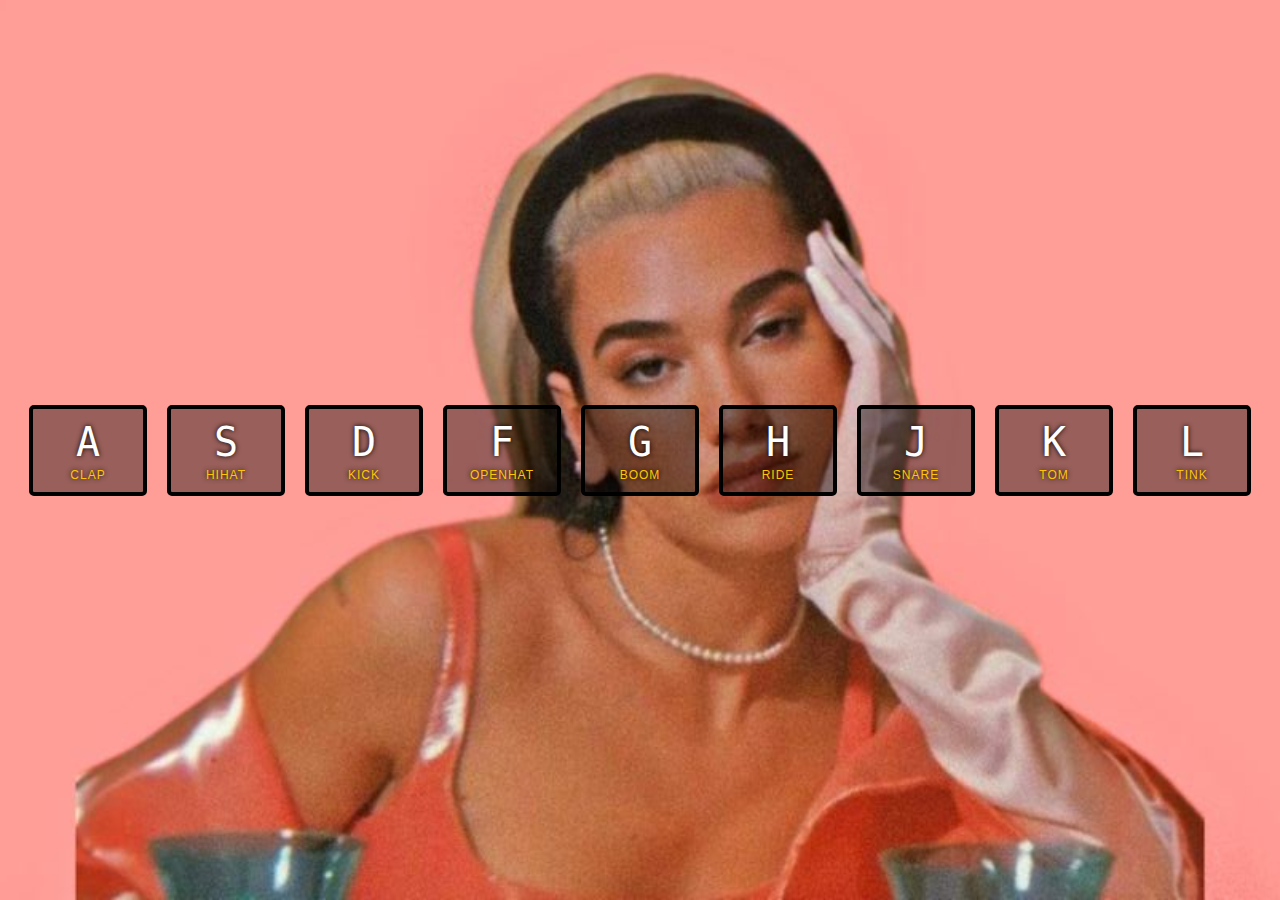
<file: 1/index.html>
<!DOCTYPE html>
<html lang="en">
<head>
  <meta charset="UTF-8">
  <title>JS Drum Kit</title>
  <link rel="stylesheet" href="styles.css">
</head>
<body>

<div class="keys">
    <div data-key="65" class="key">
      <kbd>A</kbd>
      <span class="sound">clap</span>
    </div>
    <div data-key="83" class="key">
      <kbd>S</kbd>
      <span class="sound">hihat</span>
    </div>
    <div data-key="68" class="key">
      <kbd>D</kbd>
      <span class="sound">kick</span>
    </div>
    <div data-key="70" class="key">
      <kbd>F</kbd>
      <span class="sound">openhat</span>
    </div>
    <div data-key="71" class="key">
      <kbd>G</kbd>
      <span class="sound">boom</span>
    </div>
    <div data-key="72" class="key">
      <kbd>H</kbd>
      <span class="sound">ride</span>
    </div>
    <div data-key="74" class="key">
      <kbd>J</kbd>
      <span class="sound">snare</span>
    </div>
    <div data-key="75" class="key">
      <kbd>K</kbd>
      <span class="sound">tom</span>
    </div>
    <div data-key="76" class="key">
      <kbd>L</kbd>
      <span class="sound">tink</span>
    </div>
  </div>
  <!--
    The data-* attribute is used to store custom data private to the page or application.
    The data-* attribute gives us the ability to embed custom data attributes on all HTML elements.
    The stored (custom) data can then be used in the page's JavaScript to create a more engaging user experience (without any Ajax calls or server-side database queries).
  -->


  <audio data-key="65" src="sounds/clap.wav"></audio>
  <audio data-key="83" src="sounds/hihat.wav"></audio>
  <audio data-key="68" src="sounds/kick.wav"></audio>
  <audio data-key="70" src="sounds/openhat.wav"></audio>
  <audio data-key="71" src="sounds/boom.wav"></audio>
  <audio data-key="72" src="sounds/ride.wav"></audio>
  <audio data-key="74" src="sounds/snare.wav"></audio>
  <audio data-key="75" src="sounds/tom.wav"></audio>
  <audio data-key="76" src="sounds/kick.wav"></audio>

<script>
/*Function used to play the sound when onClick event happen*/
function playSound(e) {
    /*	Returns the Unicode character code of the key that triggered the onkeypress event, 
    or the Unicode key code of the key that triggered the onkeydown or onkeyup event*/
    const audio = document.querySelector(`audio[data-key="${e.which}"]`);
    const key = document.querySelector(`.key[data-key="${e.which}"]`);
    if (!audio) return;
    audio.currenTime = 0;
    audio.play();
    key.classList.add('playing');
};

function removeTransition(e) {
    if (e.propertyName !== 'transform') return;
    this.classList.remove('playing');
};

const keys = document.querySelectorAll('.key');
/*The 'transitionend' event occurs when a CSS transition has completed. 
Then 'removeTransition' will remove everything the css changed*/
keys.forEach(key => key.addEventListener('transitionend', removeTransition));

window.addEventListener('keydown', playSound);


</script>

</body>
</html>
</file>
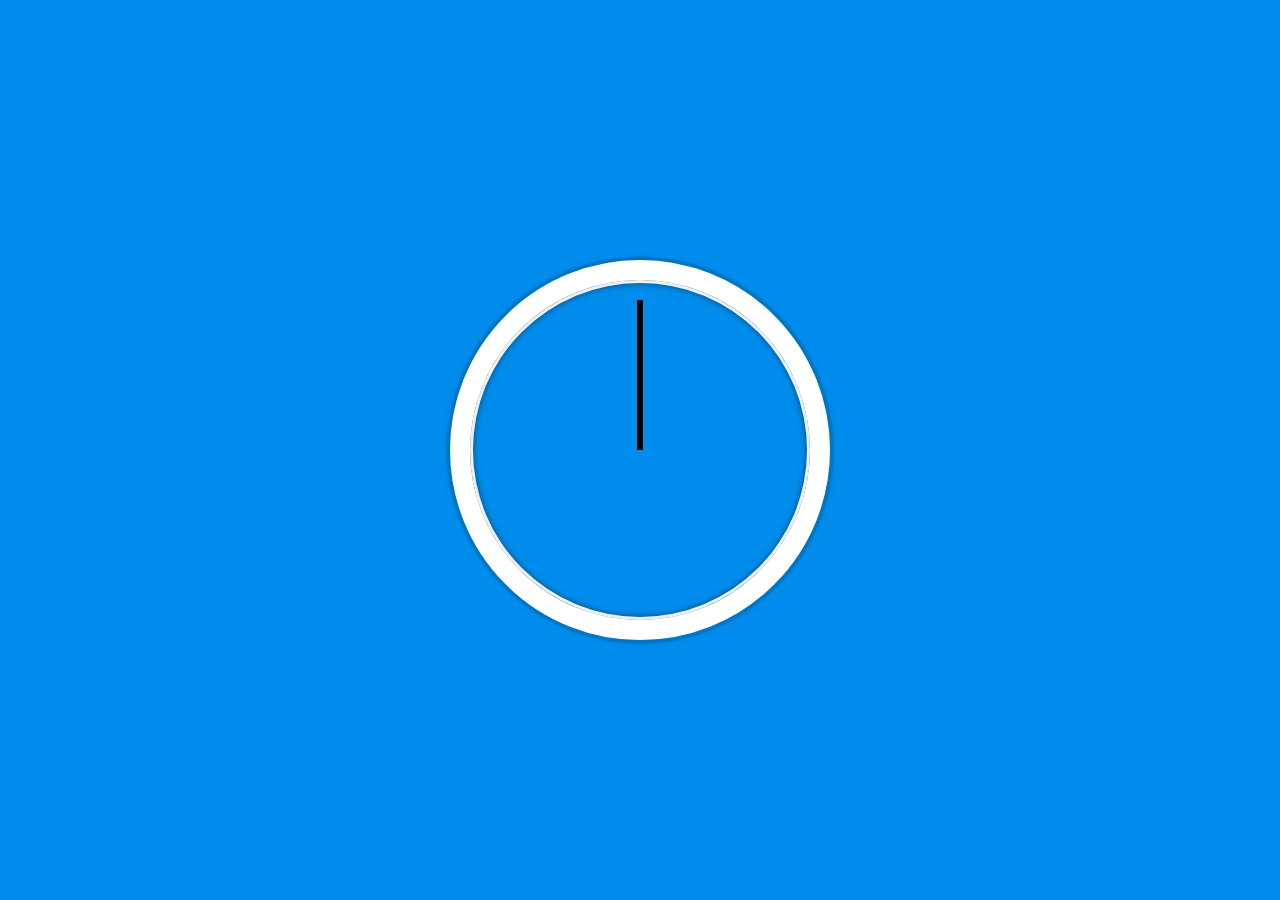
<file: 2/index.html>
<!DOCTYPE html>
<html lang="en">
<head>
  <meta charset="UTF-8">
  <title>JS + CSS Clock</title>
</head>
<body>


    <div class="clock">
      <div class="clock-face">
        <div class="hand hour-hand"></div>
        <div class="hand min-hand"></div>
        <div class="hand second-hand"></div>
      </div>
    </div>


  <style>
    html {
      background: #018DED url(https://unsplash.it/1500/1000?image=881&blur=5);
      background-size: cover;
      font-family: 'helvetica neue';
      text-align: center;
      font-size: 10px;
    }

    body {
      margin: 0;
      font-size: 2rem;
      display: flex;
      flex: 1;
      min-height: 100vh;
      align-items: center;
    }

    .clock {
      width: 30rem;
      height: 30rem;
      border: 20px solid white;
      border-radius: 50%;
      margin: 50px auto;
      position: relative;
      padding: 2rem;
      box-shadow:
        0 0 0 4px rgba(0,0,0,0.1),
        inset 0 0 0 3px #EFEFEF,
        inset 0 0 10px black,
        0 0 10px rgba(0,0,0,0.2);
    }

    .clock-face {
      position: relative;
      width: 100%;
      height: 100%;
      transform: translateY(-3px); /* account for the height of the clock hands */
    }

    .hand {
      width: 50%;
      height: 6px;
      background: black;
      position: absolute;
      top: 50%;
      transform-origin: 100%;
      transform: rotate(90deg);
      transition-timing-function: cubic-bezier(0.1, 2.7, 0.58, 1);
    }

  </style>
    
  <script>
    const secondHand = document.querySelector('.second-hand');
    const minHand = document.querySelector('.min-hand');
    const hourHand = document.querySelector('.hour-hand');
    function setDate() {
        const now = new Date();
        /*Getting the seconds and adding some transformation to make it look like a clock*/
        const seconds = now.getSeconds();
        const secondsDegrees = ((seconds / 60) * 360) + 90;
        secondHand.style.transform = `rotate(${secondsDegrees}deg)`;
        /*Getting the minutes and adding some transformation to make it look like a clock*/
        const minutes = now.getMinutes();
        const minutesDegrees = ((minutes / 60) * 360) + 90;
        minHand.style.transform = `rotate(${minutesDegrees}deg)`;
        /*Getting the hour and adding some transformation to make it look like a clock*/
        const hours = now.getHours();
        const hoursDegrees = ((hours / 60) * 360) + 90;
        hourHand.style.transform = `rotate(${hoursDegrees}deg)`;
    }

    setInterval(setDate, 1000);
  </script>
</body>
</html>
</file>
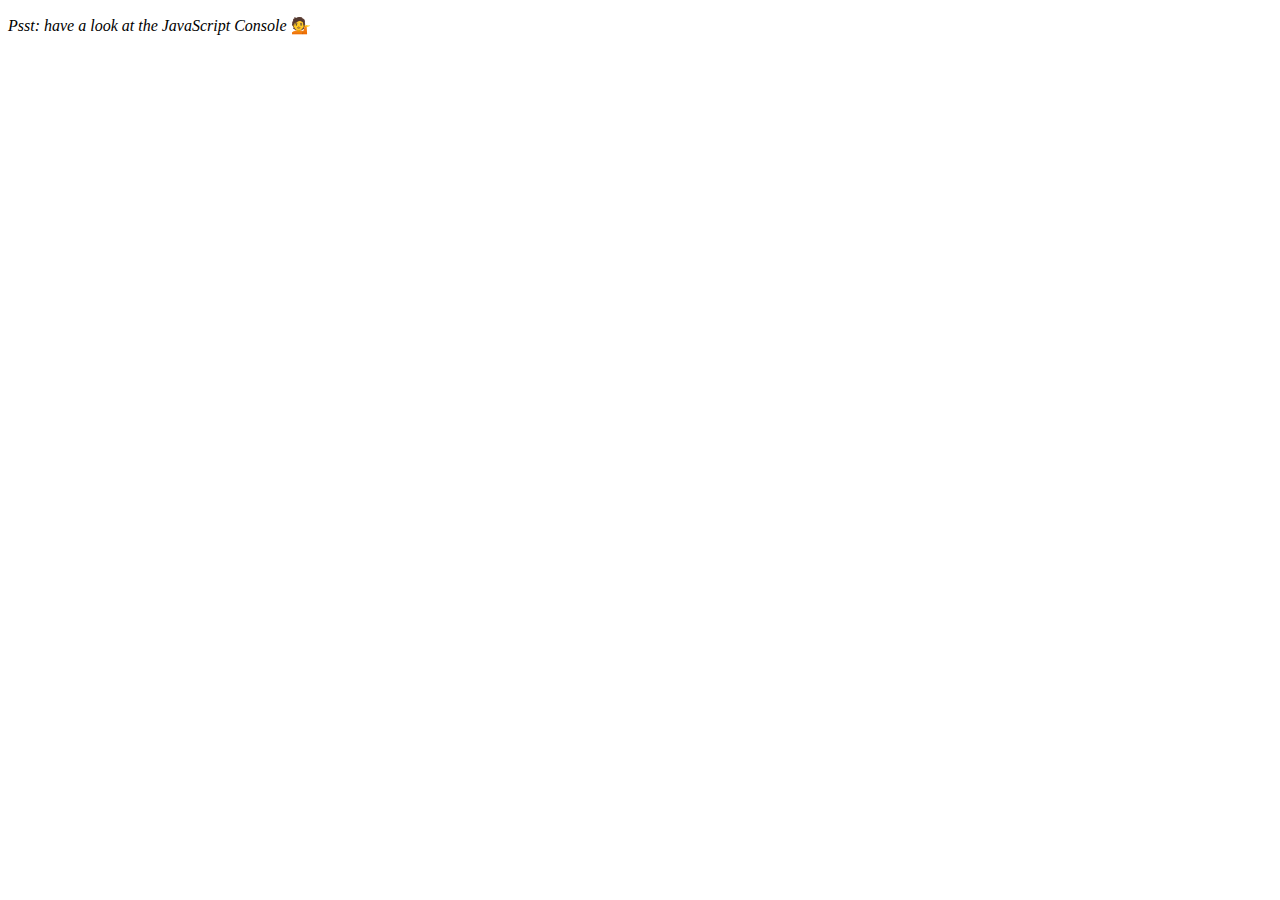
<file: 4/index.html>
<!DOCTYPE html>
<html lang="en">
<head>
  <meta charset="UTF-8">
  <title>Array Cardio 💪</title>
</head>
<body>
  <p><em>Psst: have a look at the JavaScript Console</em> 💁</p>
  <script>
    // Get your shorts on - this is an array workout!
    // ## Array Cardio Day 1

    // Some data we can work with

    const inventors = [
      { first: 'Albert', last: 'Einstein', year: 1879, passed: 1955 },
      { first: 'Isaac', last: 'Newton', year: 1643, passed: 1727 },
      { first: 'Galileo', last: 'Galilei', year: 1564, passed: 1642 },
      { first: 'Marie', last: 'Curie', year: 1867, passed: 1934 },
      { first: 'Johannes', last: 'Kepler', year: 1571, passed: 1630 },
      { first: 'Nicolaus', last: 'Copernicus', year: 1473, passed: 1543 },
      { first: 'Max', last: 'Planck', year: 1858, passed: 1947 },
      { first: 'Katherine', last: 'Blodgett', year: 1898, passed: 1979 },
      { first: 'Ada', last: 'Lovelace', year: 1815, passed: 1852 },
      { first: 'Sarah E.', last: 'Goode', year: 1855, passed: 1905 },
      { first: 'Lise', last: 'Meitner', year: 1878, passed: 1968 },
      { first: 'Hanna', last: 'Hammarström', year: 1829, passed: 1909 }
    ];

    const people = [
      'Bernhard, Sandra', 'Bethea, Erin', 'Becker, Carl', 'Bentsen, Lloyd', 'Beckett, Samuel', 'Blake, William', 'Berger, Ric', 'Beddoes, Mick', 'Beethoven, Ludwig',
      'Belloc, Hilaire', 'Begin, Menachem', 'Bellow, Saul', 'Benchley, Robert', 'Blair, Robert', 'Benenson, Peter', 'Benjamin, Walter', 'Berlin, Irving',
      'Benn, Tony', 'Benson, Leana', 'Bent, Silas', 'Berle, Milton', 'Berry, Halle', 'Biko, Steve', 'Beck, Glenn', 'Bergman, Ingmar', 'Black, Elk', 'Berio, Luciano',
      'Berne, Eric', 'Berra, Yogi', 'Berry, Wendell', 'Bevan, Aneurin', 'Ben-Gurion, David', 'Bevel, Ken', 'Biden, Joseph', 'Bennington, Chester', 'Bierce, Ambrose',
      'Billings, Josh', 'Birrell, Augustine', 'Blair, Tony', 'Beecher, Henry', 'Biondo, Frank'
    ];
    
    // Array.prototype.filter()
    // 1. Filter the list of inventors for those who were born in the 1500's
    const fifteen = inventors.filter(inventor => inventor.year >= 1500 && inventor.year <= 1600) 
    console.table(fifteen);

    // Array.prototype.map()
    // 2. Give us an array of the inventors first and last names
    const fullNames = inventors.map(inventor => `${inventor.first} ${inventor.last}`);
    console.log(fullNames);

    // Array.prototype.sort()
    // 3. Sort the inventors by birthdate, oldest to youngest
    //const ordered = inventors.sort(function(a, b) {
    //    if(a.year > b.year) {
    //        return 1;
    //    } else {
    //        return -1;
    //    }
    //});

    const ordered = inventors.sort((a, b) => a.year > b.year ? 1 : -1);
    console.table(ordered);

    // Array.prototype.reduce()
    // 4. How many years did all the inventors live all together?
    const totalYears = inventors.reduce((total, inventor) => {
        return total + (inventor.passed - inventor.year);
    }, 0);
    console.log(totalYears);

    // 5. Sort the inventors by years lived
    const oldest = inventors.sort(function (a, b) {
        const lastGuy = a.passed - a.year;
        const nextGuy = b.passed - b.year;
        return lastGuy > nextGuy ? -1 : 1;
        //if (lastGuy > nextGuy) {
        //    return -1;
        //} else {
        //    return 1;
        //}
    });

    // 6. create a list of Boulevards in Paris that contain 'de' anywhere in the name
    // https://en.wikipedia.org/wiki/Category:Boulevards_in_Paris
    //const category = document.querySelector('.mw-category');
    //const links = Array.from(category.querySelectorAll('a'));

    //const de = links
    //                .map(link => link.textContent)
    //                .filter(streetName => streetName.includes('de'));

    
    // 7. sort Exercise
    // Sort the people alphabetically by last name
    const alpha = people.sort((lastOne, nextOne) => {
        const [aLast, aFirst] = lastOne.split(', ');
        const [bLast, bFirst] = nextOne.split(', ');
        return aLast > bLast ? 1 : -1;
        
    });
    console.log(alpha);

    // 8. Reduce Exercise
    // Sum up the instances of each of these
    const data = ['car', 'car', 'truck', 'truck', 'bike', 'walk', 'car', 'van', 'bike', 'walk', 'car', 'van', 'car', 'truck' ];
    const transportation = data.reduce((obj, item) => {
        if (!obj[item]) {
            obj[item] = 0
        }
        obj[item]++;
        return obj;
    }, {})

    console.log(transportation);
  </script>
</body>
</html>
</file>
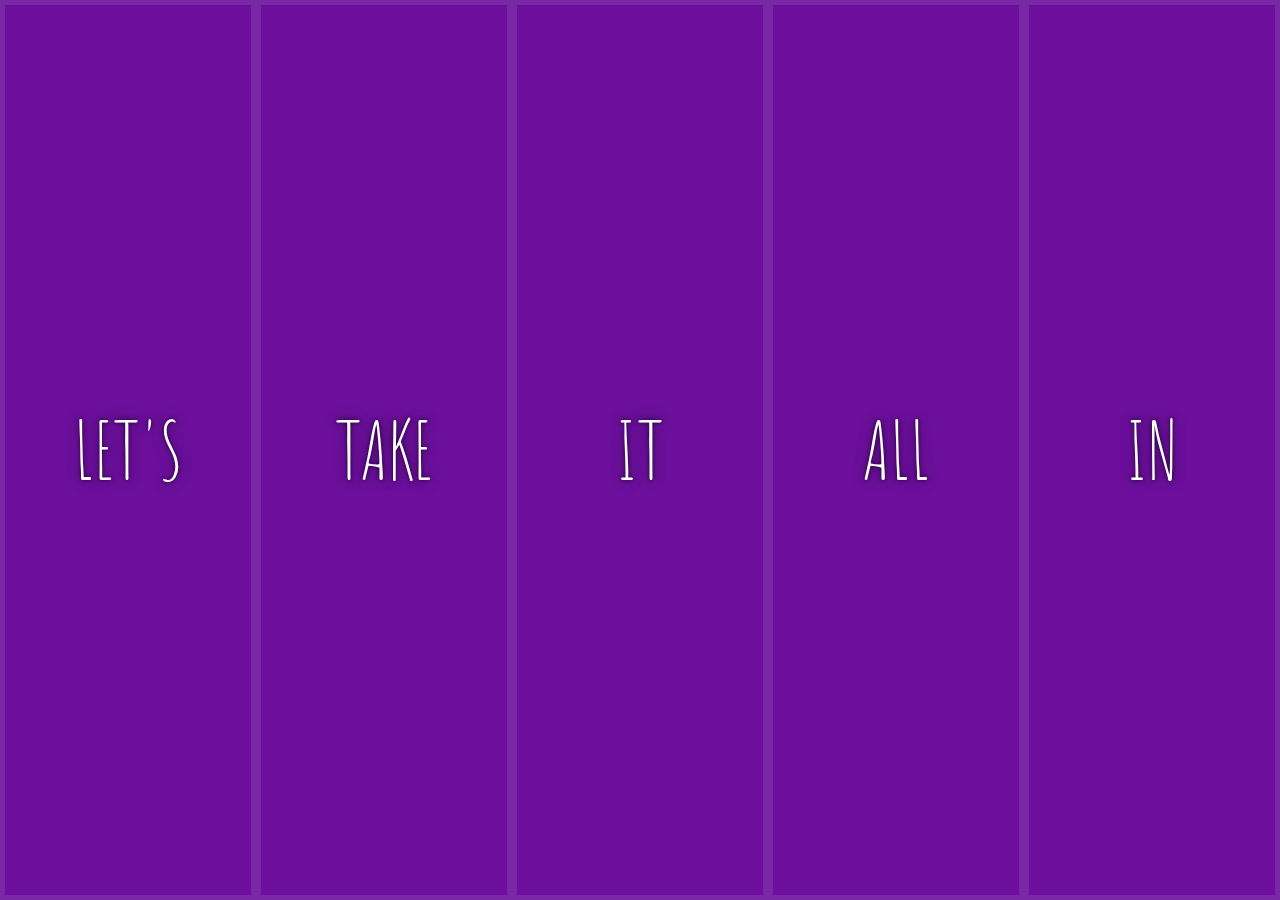
<file: 5/index.html>
<!DOCTYPE html>
<html lang="en">
<head>
  <meta charset="UTF-8">
  <title>Flex Panels 💪</title>
  <link href='https://fonts.googleapis.com/css?family=Amatic+SC' rel='stylesheet' type='text/css'>
</head>
<body>
  <style>
    html {
      box-sizing: border-box;
      background: #ffc600;
      font-family: 'helvetica neue';
      font-size: 20px;
      font-weight: 200;
    }
    
    body {
      margin: 0;
    }
    
    *, *:before, *:after {
      box-sizing: inherit;
    }

    .panels {
      min-height: 100vh;
      overflow: hidden;
      display: flex;
    }

    .panel {
      background: #6B0F9C;
      box-shadow: inset 0 0 0 5px rgba(255,255,255,0.1);
      color: white;
      text-align: center;
      align-items: center;
      /* Safari transitionend event.propertyName === flex */
      /* Chrome + FF transitionend event.propertyName === flex-grow */
      transition:
        font-size 0.7s cubic-bezier(0.61,-0.19, 0.7,-0.11),
        flex 0.7s cubic-bezier(0.61,-0.19, 0.7,-0.11),
        background 0.2s;
      font-size: 20px;
      background-size: cover;
      background-position: center;
      flex: 1;
      justify-content: center;
      align-items: center;
      display: flex;
      flex-direction: column;
    }

    .panel1 { background-image:url(https://source.unsplash.com/gYl-UtwNg_I/1500x1500); }
    .panel2 { background-image:url(https://source.unsplash.com/rFKUFzjPYiQ/1500x1500); }
    .panel3 { background-image:url(https://images.unsplash.com/photo-1465188162913-8fb5709d6d57?ixlib=rb-0.3.5&q=80&fm=jpg&crop=faces&cs=tinysrgb&w=1500&h=1500&fit=crop&s=967e8a713a4e395260793fc8c802901d); }
    .panel4 { background-image:url(https://source.unsplash.com/ITjiVXcwVng/1500x1500); }
    .panel5 { background-image:url(https://source.unsplash.com/3MNzGlQM7qs/1500x1500); }

    /* Flex Children */
    .panel > * {
      margin: 0;
      width: 100%;
      transition: transform 0.5s;
      /*border: 1px solid salmon;*/
      flex: 1 0 auto;
      display: flex;
      justify-content: center;
      align-items: center;
    }

    .panel > *:first-child {transform: translateY(-100%);}
    .panel.open-active > *:first-child {transform: translateY(0);}
    .panel > *:last-child {transform: translateY(100%);}
    .panel.open-active > *:last-child {transform: translateY(0);}

    .panel p {
      text-transform: uppercase;
      font-family: 'Amatic SC', cursive;
      text-shadow: 0 0 4px rgba(0, 0, 0, 0.72), 0 0 14px rgba(0, 0, 0, 0.45);
      font-size: 2em;
    }
    
    .panel p:nth-child(2) {
      font-size: 4em;
    }

    .panel.open {
      flex: 5;
      font-size: 40px;
    }

  </style>


  <div class="panels">
    <div class="panel panel1">
      <p>Hey</p>
      <p>Let's</p>
      <p>Dance</p>
    </div>
    <div class="panel panel2">
      <p>Give</p>
      <p>Take</p>
      <p>Receive</p>
    </div>
    <div class="panel panel3">
      <p>Experience</p>
      <p>It</p>
      <p>Today</p>
    </div>
    <div class="panel panel4">
      <p>Give</p>
      <p>All</p>
      <p>You can</p>
    </div>
    <div class="panel panel5">
      <p>Life</p>
      <p>In</p>
      <p>Motion</p>
    </div>
  </div>

  <script>
    const panels = document.querySelectorAll('.panel');

    function toggleOpen() {
        console.log('Hello');
        this.classList.toggle('open');
    }

    function toggleActive(e) {
        console.log(e.propertyName);
        if(e.propertyName.includes('flex')) {
            this.classList.toggle('open-active');
        }
    }

    panels.forEach(panel => panel.addEventListener('click', toggleOpen));
    panels.forEach(panel => panel.addEventListener('transitionend', toggleActive));
  </script>



</body>
</html>
</file>
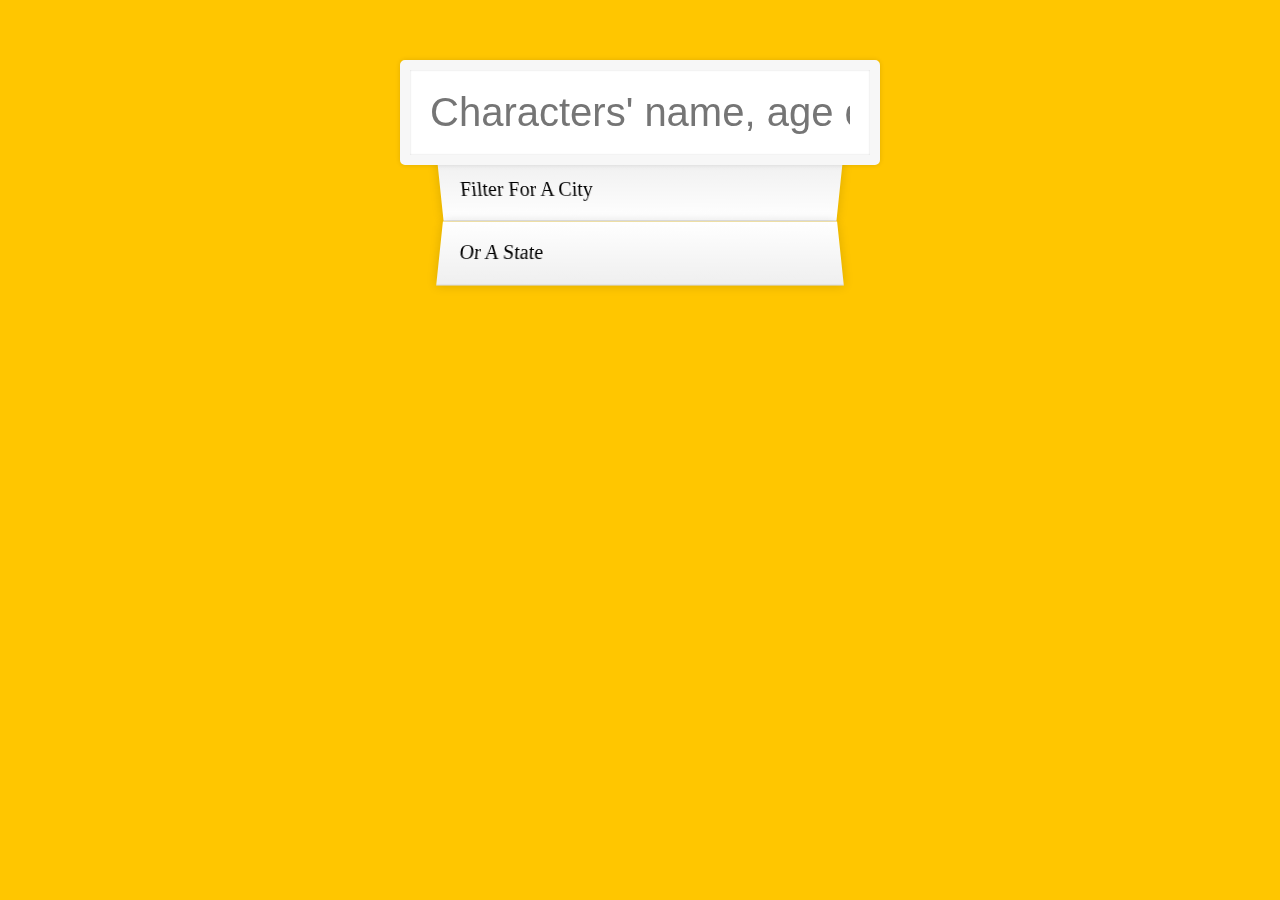
<file: 6/index.html>
<!DOCTYPE html>
<html lang="en">
<head>
    <meta charset="UTF-8">
    <meta http-equiv="X-UA-Compatible" content="IE=edge">
    <meta name="viewport" content="width=device-width, initial-scale=1.0">
    <link rel="stylesheet" href="styles.css">
    <title>Type Ahead 👀</title>
</head>
<body>
    
    <form class="search-form">
        <input type="text" class="search" placeholder="Characters' name, age or type">
        <ul class="suggestions">
            <li>Filter for a city</li>
            <li>or a state</li>
        </ul>
    </form>

    <script>
        const endpoint = 'https://gist.githubusercontent.com/Miserlou/c5cd8364bf9b2420bb29/raw/2bf258763cdddd704f8ffd3ea9a3e81d25e2c6f6/cities.json';

        const cities = [];

        fetch(endpoint)
            .then(blob => blob.json())
            .then(data => cities.push(...data))
        
        function findMatches(wordToMatch, cities) {
            return cities.filter(place => {
                const regex = new RegExp(wordToMatch, 'gi');
                return place.city.match(regex) || place.state.match(regex)
            });
        }

        function numberWithCommas(x) {
            return x.toString().replace(/\B(?=(\d{3})+(?!\d))/g, ',');
        }

        function displayMatches() {
            const matchArray = findMatches(this.value, cities);
            const html = matchArray.map(place => {
                const regex = new RegExp(this.value, 'gi');
                /*Me va a marcar el resaltado que sea igual al de la busqueda*/                
                const cityName = place.city.replace(regex, `<span class="hl">${this.value}</span>`);
                const stateName = place.state.replace(regex, `<span class="hl">${this.value}</span>`);
                return `
                    <li>
                        <span class="name">${cityName}, ${stateName}</span>
                        <span class="population">${numberWithCommas(place.population)}</span>
                    </li>
                `;
            }).join('');
            suggestions.innerHTML = html
        }

        const searchInput = document.querySelector('.search');
        const suggestions = document.querySelector('.suggestions');

        searchInput.addEventListener('change', displayMatches);
        searchInput.addEventListener('keyup', displayMatches);
    </script>
</body>
</html>
</file>
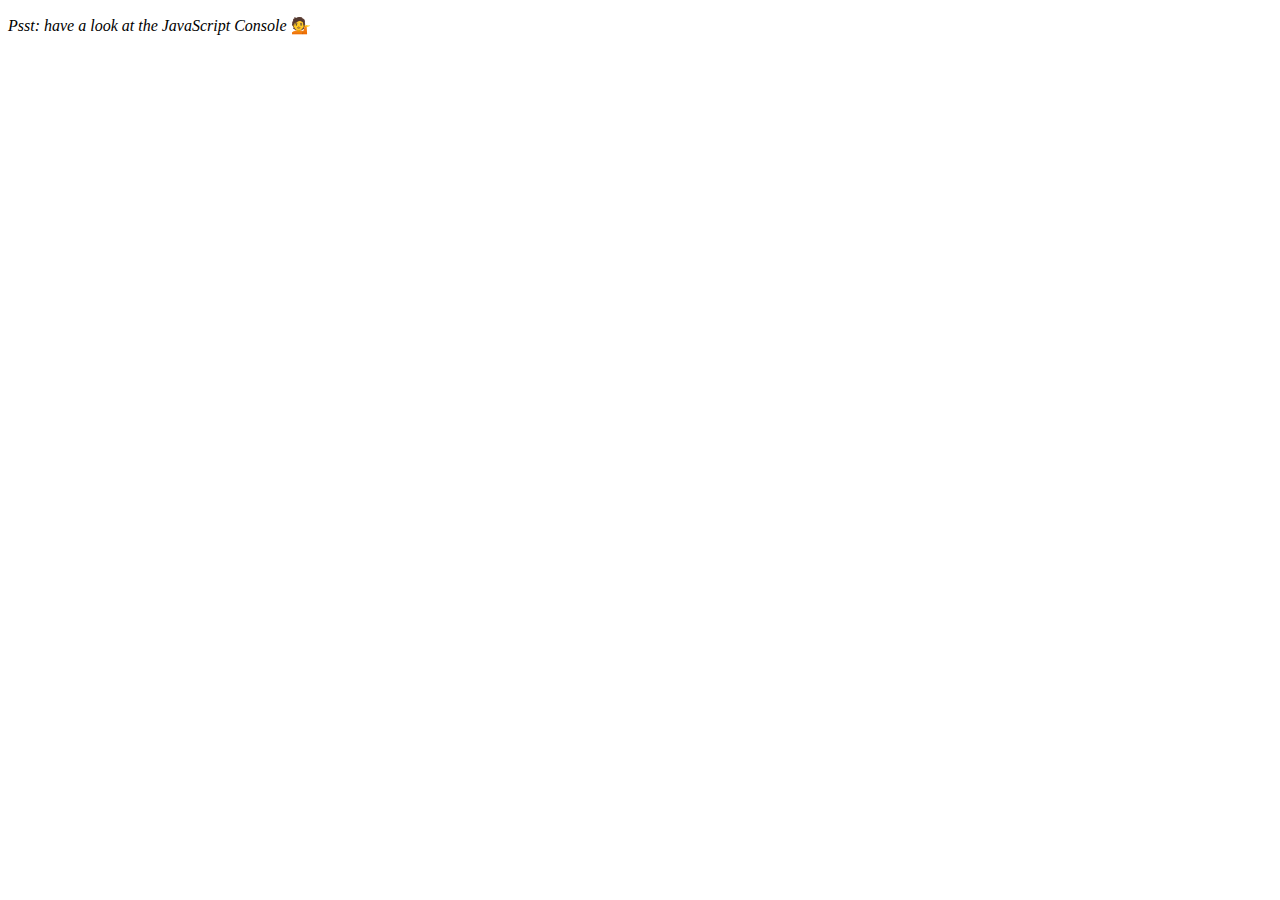
<file: 7/index.html>
<!DOCTYPE html>
<html lang="en">
<head>
  <meta charset="UTF-8">
  <title>Array Cardio 💪💪</title>
</head>
<body>
  <p><em>Psst: have a look at the JavaScript Console</em> 💁</p>
  <script>
    // ## Array Cardio Day 2

    const people = [
      { name: 'Wes', year: 1988 },
      { name: 'Kait', year: 1986 },
      { name: 'Irv', year: 1970 },
      { name: 'Lux', year: 2015 }
    ];

    const comments = [
      { text: 'Love this!', id: 523423 },
      { text: 'Super good', id: 823423 },
      { text: 'You are the best', id: 2039842 },
      { text: 'Ramen is my fav food ever', id: 123523 },
      { text: 'Nice Nice Nice!', id: 542328 }
    ];

    // Some and Every Checks
    // Array.prototype.some() // is at least one person 19 or older?
    //const isAdult = people.some(function(person) {
    //    const currentYear = (new Date()).getFullYear();
    //    if (currentYear - person.year >= 19) {
    //        return true
    //    }
    //});
    const isAdult = people.some(person => (new Date()).
        getFullYear() - person.year >= 19);

    console.log({isAdult});
    // Array.prototype.every() // is everyone 19 or older?
    const allAdult = people.every(person => (new Date()).
        getFullYear() - person.year >= 19);

    console.log({allAdult});

    // Array.prototype.find()
    // Find is like filter, but instead returns just the one you are looking for
    // find the comment with the ID of 823423
    const comment = comments.find(comment => comment.id === 823423) 

    console.log(comment);

    // Array.prototype.findIndex()
    // Find the comment with this ID
    // delete the comment with the ID of 823423
    const index = comments.findIndex(comment => comment.id === 823423);

    console.log(index);

    //comments.splice(index, 1);
    console.log(comments);
    

    const newComments = [
        ...comments.slice(0, index),
        ...comments.slice(index + 1)
    ];
    console.log(newComments);
  </script>
</body>
</html>
</file>
<file: 1/styles.css>
html {
    font-size: 10px;
    background: url('./img/bck.jpg') bottom center;
    background-size: cover;
  }
  
  body,html {
    margin: 0;
    padding: 0;
    font-family: sans-serif;
  }
  
  .keys {
    display: flex;
    flex: 1;
    min-height: 100vh;
    align-items: center;
    justify-content: center;
  }
  
  .key {
    border: .4rem solid black;
    border-radius: .5rem;
    margin: 1rem;
    font-size: 1.5rem;
    padding: 1rem .5rem;
    transition: all .07s ease;
    width: 10rem;
    text-align: center;
    color: white;
    background: rgba(0,0,0,0.4);
    text-shadow: 0 0 .5rem black;
  }
  
  .playing {
    transform: scale(1.1);
    border-color: #ffc600;
    box-shadow: 0 0 1rem #ffc600;
  }
  
  kbd {
    display: block;
    font-size: 4rem;
  }
  
  .sound {
    font-size: 1.2rem;
    text-transform: uppercase;
    letter-spacing: .1rem;
    color: #ffc600;
  }
</file>
<file: 6/styles.css>
html {
    box-sizing: border-box;
    background: #ffc600;
    font-family: 'helvetica neue';
    font-size: 20px;
    font-weight: 200;
  }
  
  *, *:before, *:after {
    box-sizing: inherit;
  }
  
  input {
    width: 100%;
    padding: 20px;
  }
  
  .search-form {
    max-width: 400px;
    margin: 50px auto;
  }
  
  input.search {
    margin: 0;
    text-align: center;
    outline: 0;
    border: 10px solid #F7F7F7;
    width: 120%;
    left: -10%;
    position: relative;
    top: 10px;
    z-index: 2;
    border-radius: 5px;
    font-size: 40px;
    box-shadow: 0 0 5px rgba(0, 0, 0, 0.12), inset 0 0 2px rgba(0, 0, 0, 0.19);
  }
  
  .suggestions {
    margin: 0;
    padding: 0;
    position: relative;
    /*perspective: 20px;*/
  }
  
  .suggestions li {
    background: white;
    list-style: none;
    border-bottom: 1px solid #D8D8D8;
    box-shadow: 0 0 10px rgba(0, 0, 0, 0.14);
    margin: 0;
    padding: 20px;
    transition: background 0.2s;
    display: flex;
    justify-content: space-between;
    text-transform: capitalize;
  }
  
  .suggestions li:nth-child(even) {
    transform: perspective(100px) rotateX(3deg) translateY(2px) scale(1.001);
    background: linear-gradient(to bottom,  #ffffff 0%,#EFEFEF 100%);
  }
  
  .suggestions li:nth-child(odd) {
    transform: perspective(100px) rotateX(-3deg) translateY(3px);
    background: linear-gradient(to top,  #ffffff 0%,#EFEFEF 100%);
  }
  
  span.population {
    font-size: 15px;
  }
  
  .hl {
    background: #ffc600;
  }
</file>
